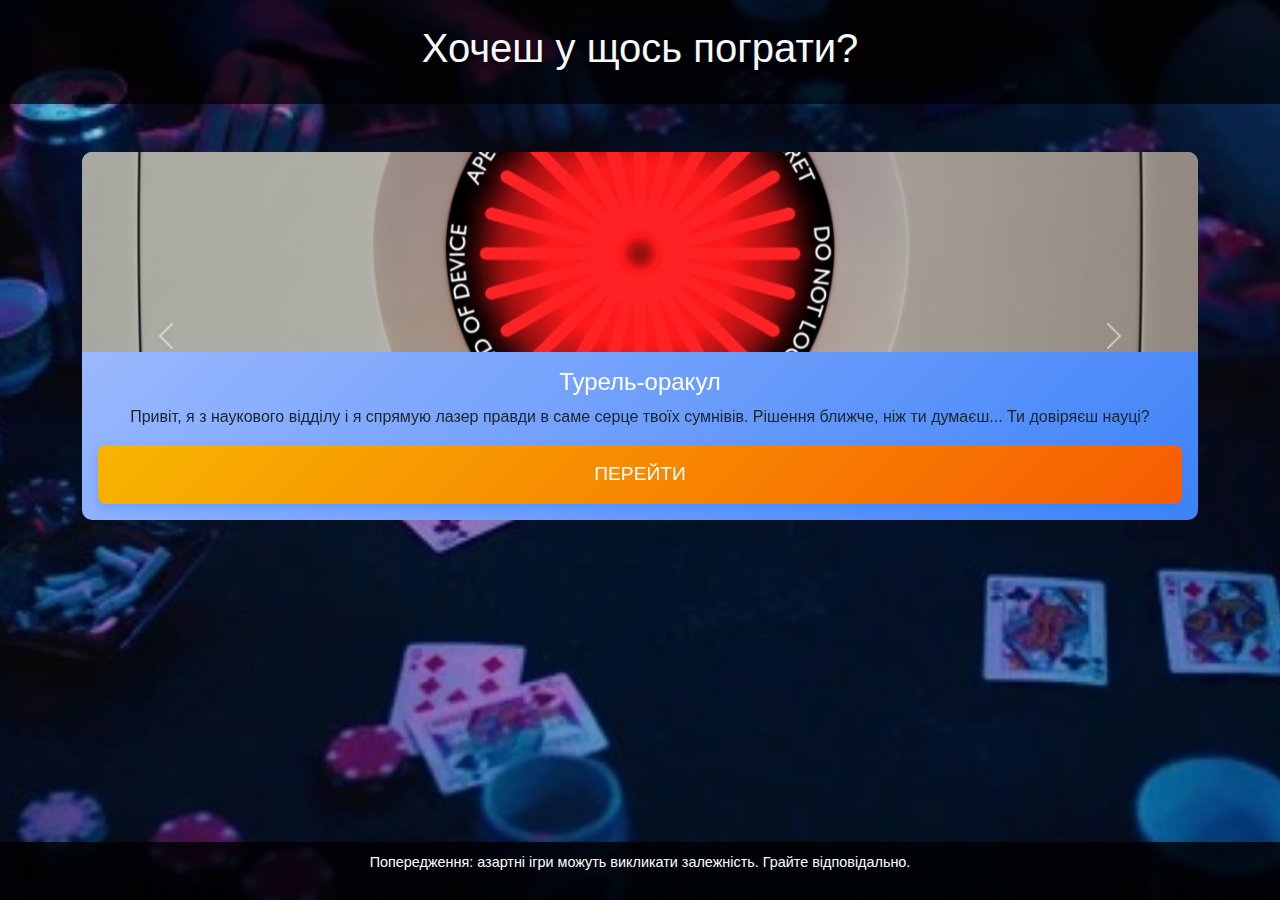
<file: index.html>
<!DOCTYPE html>
<html> 
     <head>
          <meta charset="UTF-8">
          <title> 
               Індивідуальна робота
          </title>
		  <link href="https://cdn.jsdelivr.net/npm/bootstrap@5.3.3/dist/css/bootstrap.min.css" rel="stylesheet" integrity="sha384-QWTKZyjpPEjISv5WaRU9OFeRpok6YctnYmDr5pNlyT2bRjXh0JMhjY6hW+ALEwIH" crossorigin="anonymous">
          <link rel="stylesheet" href="style.css">
     </head> 
	<body>

<div class="main-content d-flex flex-column">
    <header class="text-center py-4">
        <h1 class="text-light">Хочеш у щось пограти?</h1>
    </header>

    <div class="container my-5 flex-grow-1">
        <div id="carouselSites" class="carousel slide" data-bs-ride="carousel">
            <div class="carousel-inner">
                <div class="carousel-item active">
                    <div class="card text-center">
                        <img src="magic_ball.jpg" class="card-img-top" alt="Магічна куля">
                        <div class="card-body">
                            <h5 class="card-title">Турель-оракул</h5>
                            <p class="card-text">Привіт, я з наукового відділу і я спрямую лазер правди в саме серце твоїх сумнівів. Рішення ближче, ніж ти думаєш... Ти довіряєш науці?</p>
                            <a href="https://happy0horse.github.io/site1" class="btn btn-primary">Перейти</a>
                        </div>
                    </div>
                </div>
                <div class="carousel-item">
                    <div class="card text-center">
                        <img src="bigger_number.jpg" class="card-img-top" alt="В кого більше число">
                        <div class="card-body">
                            <h5 class="card-title">В кого більше число</h5>
                            <p class="card-text">Кинь виклик дилеру та перевірте, чиє число буде вищим! Проста, але захоплива гра, яка змусить тебе повертатися знову й знову.</p>
                            <a href="https://happy0horse.github.io/site2" class="btn btn-primary">Перейти</a>
                        </div>
                    </div>
                </div>
                <div class="carousel-item">
                    <div class="card text-center">
                        <img src="blackjack.jpg" class="card-img-top" alt="Blackjack">
                        <div class="card-body">
                            <h5 class="card-title">Blackjack</h5>
                            <p class="card-text">Випробуй свою удачу та навички у класичному Blackjack. Чи зможеш ти обіграти дилера? Приготуйся до епічних партій та великих виграшів!</p>
                            <a href="https://happy0horse.github.io/site3" class="btn btn-primary">Перейти</a>
                        </div>
                    </div>
                </div>
                <div class="carousel-item">
                    <div class="card text-center">
                        <img src="slot_machine.jpg" class="card-img-top" alt="Однорукий бандит">
                        <div class="card-body">
                            <h5 class="card-title">Однорукий бандит</h5>
                            <p class="card-text">Почни крутити барабани та випробуй свою вдачу! Однорукий бандит готовий порадувати тебе несподіваними виграшами та азартом.</p>
                            <a href="https://happy0horse.github.io/site4" class="btn btn-primary">Перейти</a>
                        </div>
                    </div>
                </div>
            </div>
            <button class="carousel-control-prev" type="button" data-bs-target="#carouselSites" data-bs-slide="prev">
                <span class="carousel-control-prev-icon" aria-hidden="true"></span>
                <span class="visually-hidden">Попередній</span>
            </button>
            <button class="carousel-control-next" type="button" data-bs-target="#carouselSites" data-bs-slide="next">
                <span class="carousel-control-next-icon" aria-hidden="true"></span>
                <span class="visually-hidden">Наступний</span>
            </button>
        </div>
    </div>

    <footer class="footer mt-auto">
        <p>Попередження: азартні ігри можуть викликати залежність. Грайте відповідально.</p>
    </footer>
</div>

	<script src="https://cdn.jsdelivr.net/npm/bootstrap@5.3.3/dist/js/bootstrap.bundle.min.js" integrity="sha384-YvpcrYf0tY3lHB60NNkmXc5s9fDVZLESaAA55NDzOxhy9GkcIdslK1eN7N6jIeHz" crossorigin="anonymous"></script>
	</body>
</html>
</file>
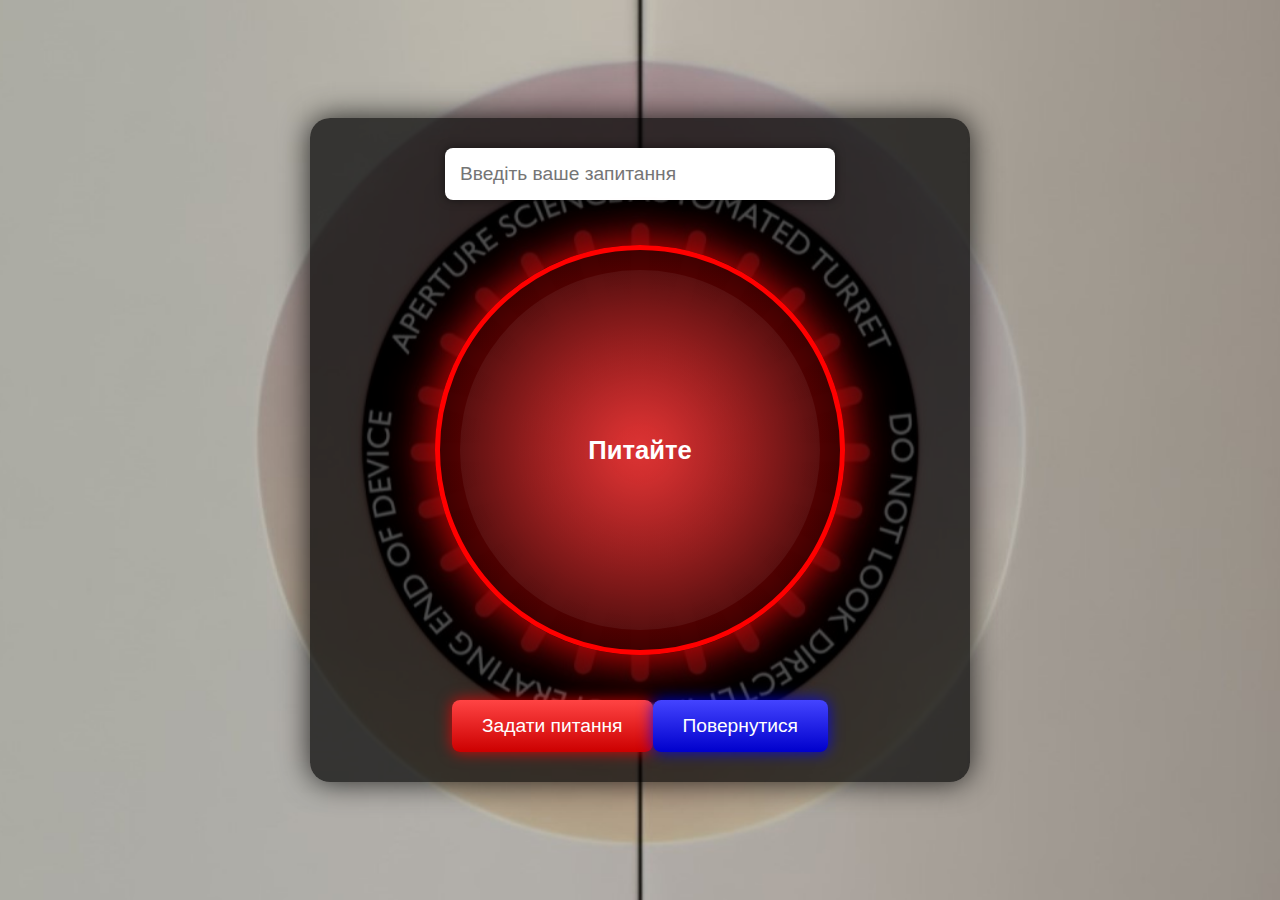
<file: site1/index.html>
<!DOCTYPE html>
<html> 
     <head>
          <meta charset="UTF-8">
          <title> 
               Лабораторна робота 7
          </title>
          <link rel="stylesheet" href="style.css">
     </head> 
    <body>
	<script src="script.js"></script> 
	</body>
</html>
</file>
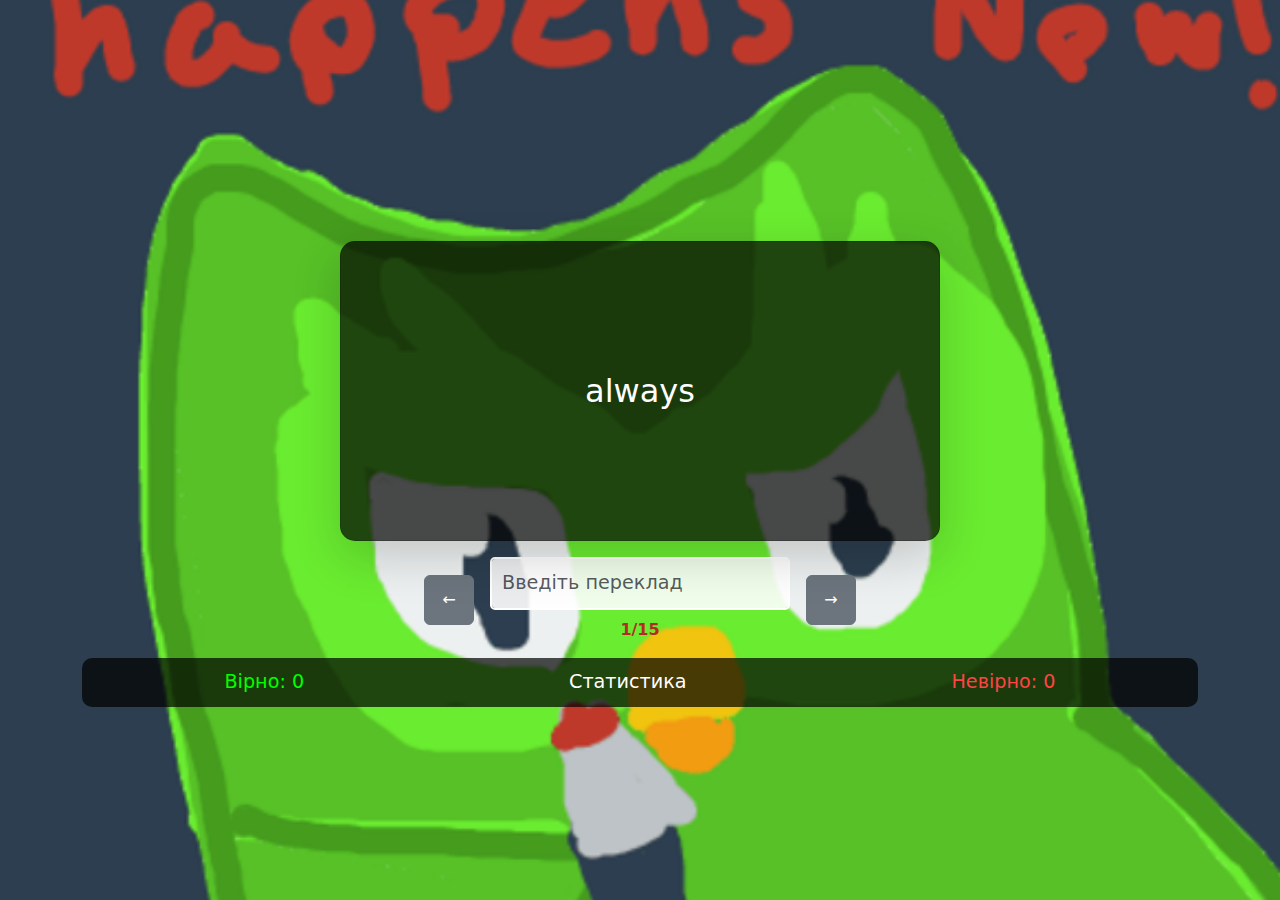
<file: site11/index.html>
<!DOCTYPE html>
<html> 
     <head>
          <meta charset="UTF-8">
          <title> 
               Лабораторна робота 11
          </title>
		  <link href="https://cdn.jsdelivr.net/npm/bootstrap@5.3.3/dist/css/bootstrap.min.css" rel="stylesheet" integrity="sha384-QWTKZyjpPEjISv5WaRU9OFeRpok6YctnYmDr5pNlyT2bRjXh0JMhjY6hW+ALEwIH" crossorigin="anonymous">
          <link rel="stylesheet" href="style.css">
     </head> 
	<body>
  <div class="container text-center mt-5">
  <div class="card mx-auto shadow-lg mb-3" id="word-card">
    <div class="card-body">
      <h1 class="card-text" id="word-display">always</h1>
    </div>
  </div>

  <div class="input-container mb-3 d-flex justify-content-center align-items-center gap-3">
    <button class="btn btn-secondary" id="prev-btn" title="Попереднє слово">←</button>
    <div>
      <input type="text" id="translation-input" class="form-control" placeholder="Введіть переклад">
      <div class="text-center mt-2">
        <span id="current-step">1</span>/<span id="total-steps">10</span>
      </div>
    </div>
    <button class="btn btn-secondary" id="next-btn" title="Наступне слово">→</button>
  </div>

  <div class="statistics d-flex justify-content-around">
    <span class="correct">Вірно: <span id="correct-count">0</span></span>
    <span>Статистика</span>
    <span class="wrong">Невірно: <span id="wrong-count">0</span></span>
  </div>
</div>

	<script src="jquery-3.7.1.js"></script> 
	<script src="https://cdn.jsdelivr.net/npm/bootstrap@5.3.3/dist/js/bootstrap.bundle.min.js" integrity="sha384-YvpcrYf0tY3lHB60NNkmXc5s9fDVZLESaAA55NDzOxhy9GkcIdslK1eN7N6jIeHz" crossorigin="anonymous"></script>
	<script src="script.js"></script> 
	</body>
</html>
</file>
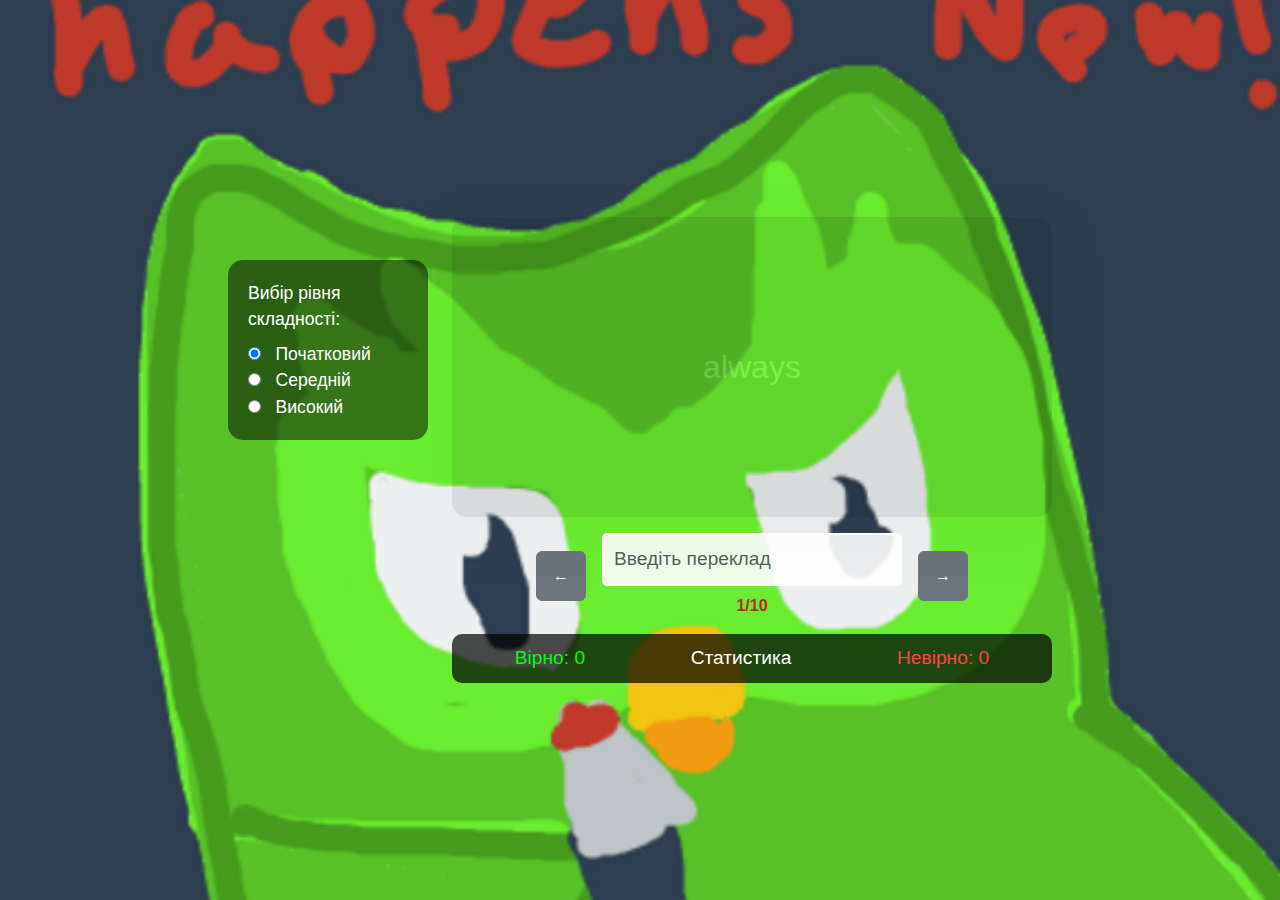
<file: site12/index.html>
<!DOCTYPE html>
<html> 
     <head>
          <meta charset="UTF-8">
          <title> 
               Лабораторна робота 12
          </title>
		  <link href="https://cdn.jsdelivr.net/npm/bootstrap@5.3.3/dist/css/bootstrap.min.css" rel="stylesheet" integrity="sha384-QWTKZyjpPEjISv5WaRU9OFeRpok6YctnYmDr5pNlyT2bRjXh0JMhjY6hW+ALEwIH" crossorigin="anonymous">
          <link rel="stylesheet" href="style.css">
     </head> 
	<body>
     <div class="container-fluid">
      <div class="row align-items-center justify-content-center">
        <div class="col-md-12 d-flex align-items-center">
          <div class="difficulty-selector me-4">
            <label class="form-label text-white">Вибір рівня складності:</label>
            <div>
              <input type="radio" id="easy" name="difficulty" value="easy" checked>
              <label for="easy">Початковий</label>
            </div>
            <div>
              <input type="radio" id="medium" name="difficulty" value="medium">
              <label for="medium">Середній</label>
            </div>
            <div>
              <input type="radio" id="hard" name="difficulty" value="hard">
              <label for="hard">Високий</label>
            </div>
          </div>

          <div>
            <div class="card mx-auto shadow-lg mb-3" id="word-card">
              <div class="card-body">
                <h1 class="card-text" id="word-display">always</h1>
              </div>
            </div>

            <div class="input-container mb-3 d-flex justify-content-center align-items-center gap-3">
              <button class="btn btn-secondary" id="prev-btn" title="Попереднє слово">←</button>
              <div>
                <input type="text" id="translation-input" class="form-control" placeholder="Введіть переклад">
                <div class="text-center mt-2">
                  <span id="current-step">1</span>/<span id="total-steps">10</span>
                </div>
              </div>
              <button class="btn btn-secondary" id="next-btn" title="Наступне слово">→</button>
            </div>

            <div class="statistics d-flex justify-content-around">
              <span class="correct">Вірно: <span id="correct-count">0</span></span>
              <span>Статистика</span>
              <span class="wrong">Невірно: <span id="wrong-count">0</span></span>
            </div>
          </div>
        </div>
      </div>
    </div>

	<script src="jquery-3.7.1.js"></script> 
	<script src="https://cdn.jsdelivr.net/npm/bootstrap@5.3.3/dist/js/bootstrap.bundle.min.js" integrity="sha384-YvpcrYf0tY3lHB60NNkmXc5s9fDVZLESaAA55NDzOxhy9GkcIdslK1eN7N6jIeHz" crossorigin="anonymous"></script>
	<script src="script.js"></script> 
	</body>
</html>
</file>
<file: style.css>
body {
    background: url('background.jpg') no-repeat center center fixed;
    background-size: cover;
    height: 100%;
    margin: 0;
    display: flex;
    flex-direction: column;
    font-family: 'Arial', sans-serif;
}

.main-content {
    min-height: 100vh;
    display: flex;
    flex-direction: column;
}

header {
    background-color: rgba(0, 0, 0, 0.7);
}

h1 {
    color: #fff;
    text-shadow: 0 2px 4px rgba(0, 0, 0, 0.5);
}

.card {
    background: linear-gradient(135deg, #a8c0ff 0%, #3f83f8 100%);
    border: none;
    box-shadow: 0 4px 8px rgba(0, 0, 0, 0.2);
    border-radius: 10px;
    height: 100%;
    display: flex;
    flex-direction: column;
    justify-content: space-between;
}

.card-img-top {
    height: 200px;
    object-fit: cover;
    object-position: center;
    border-top-left-radius: 10px;
    border-top-right-radius: 10px;
}

.card-title {
    font-size: 1.5rem;
    color: #fff;
}

.btn-primary {
    background: linear-gradient(135deg, #f8b400, #f75c03);
    border: none;
    padding: 15px 0;
    font-size: 1.2rem;
    text-transform: uppercase;
    border-radius: 8px;
    box-shadow: 0 4px 10px rgba(0, 123, 255, 0.3);
    transition: all 0.3s;
    display: block;
    width: 100%;
    margin-top: 15px;
}

.btn-primary:hover {
    background: linear-gradient(135deg, #f75c03, #f8b400);
    box-shadow: 0 6px 20px rgba(0, 123, 255, 0.5);
    transform: scale(1.05);
}

.footer {
    background-color: rgba(0, 0, 0, 0.8);
    color: #fff;
    text-align: center;
    padding: 10px 0;
    font-size: 0.9rem;
}
</file>
<file: site1/style.css>
body {
    font-family: Arial, sans-serif;
    margin: 0;
    height: 100vh;
    display: flex;
    justify-content: center;
    align-items: center;
    background: url('./background.jpg') no-repeat center center/cover;
    text-align: center;
    color: #fff;
}

#container {
    text-align: center;
    background: rgba(0, 0, 0, 0.7);
    padding: 30px;
    border-radius: 20px;
    box-shadow: 0 0 30px rgba(0, 0, 0, 0.8);
    width: 95%;
    max-width: 600px;
}

#magic-ball {
    width: 70vw;
    height: 70vw;
    max-width: 400px;
    max-height: 400px;
    background: radial-gradient(circle, rgba(255, 0, 0, 0.8), #000);
    border: 5px solid #ff0000;
    border-radius: 50%;
    display: flex;
    align-items: center;
    justify-content: center;
    margin: 25px auto;
    box-shadow: 0 0 40px rgba(255, 0, 0, 0.8);
    position: relative;
    overflow: hidden;
}

#magic-ball::before {
    content: "";
    position: absolute;
    width: 90%;
    height: 90%;
    background: radial-gradient(circle, rgba(255, 255, 255, 0.2), transparent);
    border-radius: 50%;
    top: 5%;
    left: 5%;
    animation: pulse 2s infinite;
}

#answer {
    font-size: 1.6rem;
    text-align: center;
    color: #fff;
    font-weight: bold;
    max-width: 80%;
    margin: auto;
}

#question {
    width: 60%;
    padding: 15px;
    margin-bottom: 20px;
    font-size: 1.2rem;
    border: none;
    border-radius: 8px;
    box-shadow: 0 0 10px rgba(0, 0, 0, 0.5);
}

#ask-button {
    margin-top: 20px;
    padding: 15px 30px;
    font-size: 1.2rem;
    background: linear-gradient(to bottom, #ff4444, #cc0000);
    border: none;
    border-radius: 8px;
    color: #fff;
    cursor: pointer;
    box-shadow: 0 0 15px rgba(255, 0, 0, 0.8);
}

#ask-button:hover {
    background: linear-gradient(to bottom, #cc0000, #990000);
}

@keyframes pulse {
    0%, 100% {
        transform: scale(1);
        opacity: 0.8;
    }
    50% {
        transform: scale(1.1);
        opacity: 1;
    }
}

#redirect-button {
    margin-top: 20px;
    padding: 15px 30px;
    font-size: 1.2rem;
    background: linear-gradient(to bottom, #4444ff, #0000cc);
    border: none;
    border-radius: 8px;
    color: #fff;
    cursor: pointer;
    box-shadow: 0 0 15px rgba(0, 0, 255, 0.8);
}

#redirect-button:hover {
    background: linear-gradient(to bottom, #0000cc, #000099);
}
</file>
<file: site11/style.css>
body {
  display: flex;
  flex-direction: column;
  align-items: center;
  justify-content: center;
  height: 100vh;
  background: url('background.jpg') center/cover no-repeat;
  color: #fff;
}

.card {
  width: 600px;
  height: 300px;
  display: flex;
  align-items: center;
  justify-content: center;
  font-size: 2rem;
  margin-bottom: 20px;
  background: rgba(0, 0, 0, 0.7);
  color: white;
  border-radius: 15px;
  box-shadow: 0 4px 8px rgba(0, 0, 0, 0.3);
}

.input-container {
	color: #b32b24;
	font-weight: bold;
	gap: 10px;
}

#translation-input {
  width: 300px;
  padding: 10px;
  border: 2px solid #fff;
  border-radius: 5px;
  background-color: rgba(255, 255, 255, 0.9);
  color: #000;
  font-size: 1.2rem;
}

.statistics {
  margin-top: 10px;
  font-size: 1.2rem;
  width: 100%;
  background: rgba(0, 0, 0, 0.7);
  padding: 10px;
  border-radius: 10px;
}

button {
  width: 50px;
  height: 50px;
  border-radius: 50%;
  border: none;
  background-color: #4caf50;
  color: white;
  font-size: 1.5rem;
  cursor: pointer;
  transition: background-color 0.3s;
}

button:hover {
  background-color: #45a049;
}

.correct {
  color: #00ff00;
}

.wrong {
  color: #ff4444;
}
</file>
<file: site12/style.css>
body {
  display: flex;
  flex-direction: column;
  align-items: center;
  justify-content: center;
  height: 100vh;
  background: url('background.jpg') center/cover no-repeat;
  color: #fff;
  font-family: 'Arial', sans-serif;
}

.card {
  width: 600px;
  height: 300px;
  display: flex;
  align-items: center;
  justify-content: center;
  font-size: 2rem;
  margin-bottom: 20px;
  background: rgba(0, 0, 0, 0.7);
  color: white;
  border-radius: 15px;
  box-shadow: 0 4px 8px rgba(0, 0, 0, 0.3);
}

.input-container {
  color: #b32b24;
  font-weight: bold;
  gap: 10px;
}

#translation-input {
  width: 300px;
  padding: 10px;
  border: 2px solid #fff;
  border-radius: 5px;
  background-color: rgba(255, 255, 255, 0.9);
  color: #000;
  font-size: 1.2rem;
}

.statistics {
  margin-top: 10px;
  font-size: 1.2rem;
  width: 100%;
  background: rgba(0, 0, 0, 0.7);
  padding: 10px;
  border-radius: 10px;
}

button {
  width: 50px;
  height: 50px;
  border-radius: 50%;
  border: none;
  background-color: #4caf50;
  color: white;
  font-size: 1.5rem;
  cursor: pointer;
  transition: background-color 0.3s;
}

button:hover {
  background-color: #45a049;
}

.correct {
  color: #00ff00;
}

.wrong {
  color: #ff4444;
}

.difficulty-selector {
  width: 200px;
  background-color: rgba(0, 0, 0, 0.5);
  padding: 20px;
  border-radius: 15px;
  color: white;
  margin-top: -200px;
}

.difficulty-selector input[type="radio"] {
  margin-right: 10px;
}

.difficulty-selector label {
  font-size: 1.1rem;
  margin-right: 20px;
}

.col-md-12 {
  display: flex;
  align-items: center;
  justify-content: center;
}

.difficulty-selector {
  margin-right: 20px;
}
</file>
